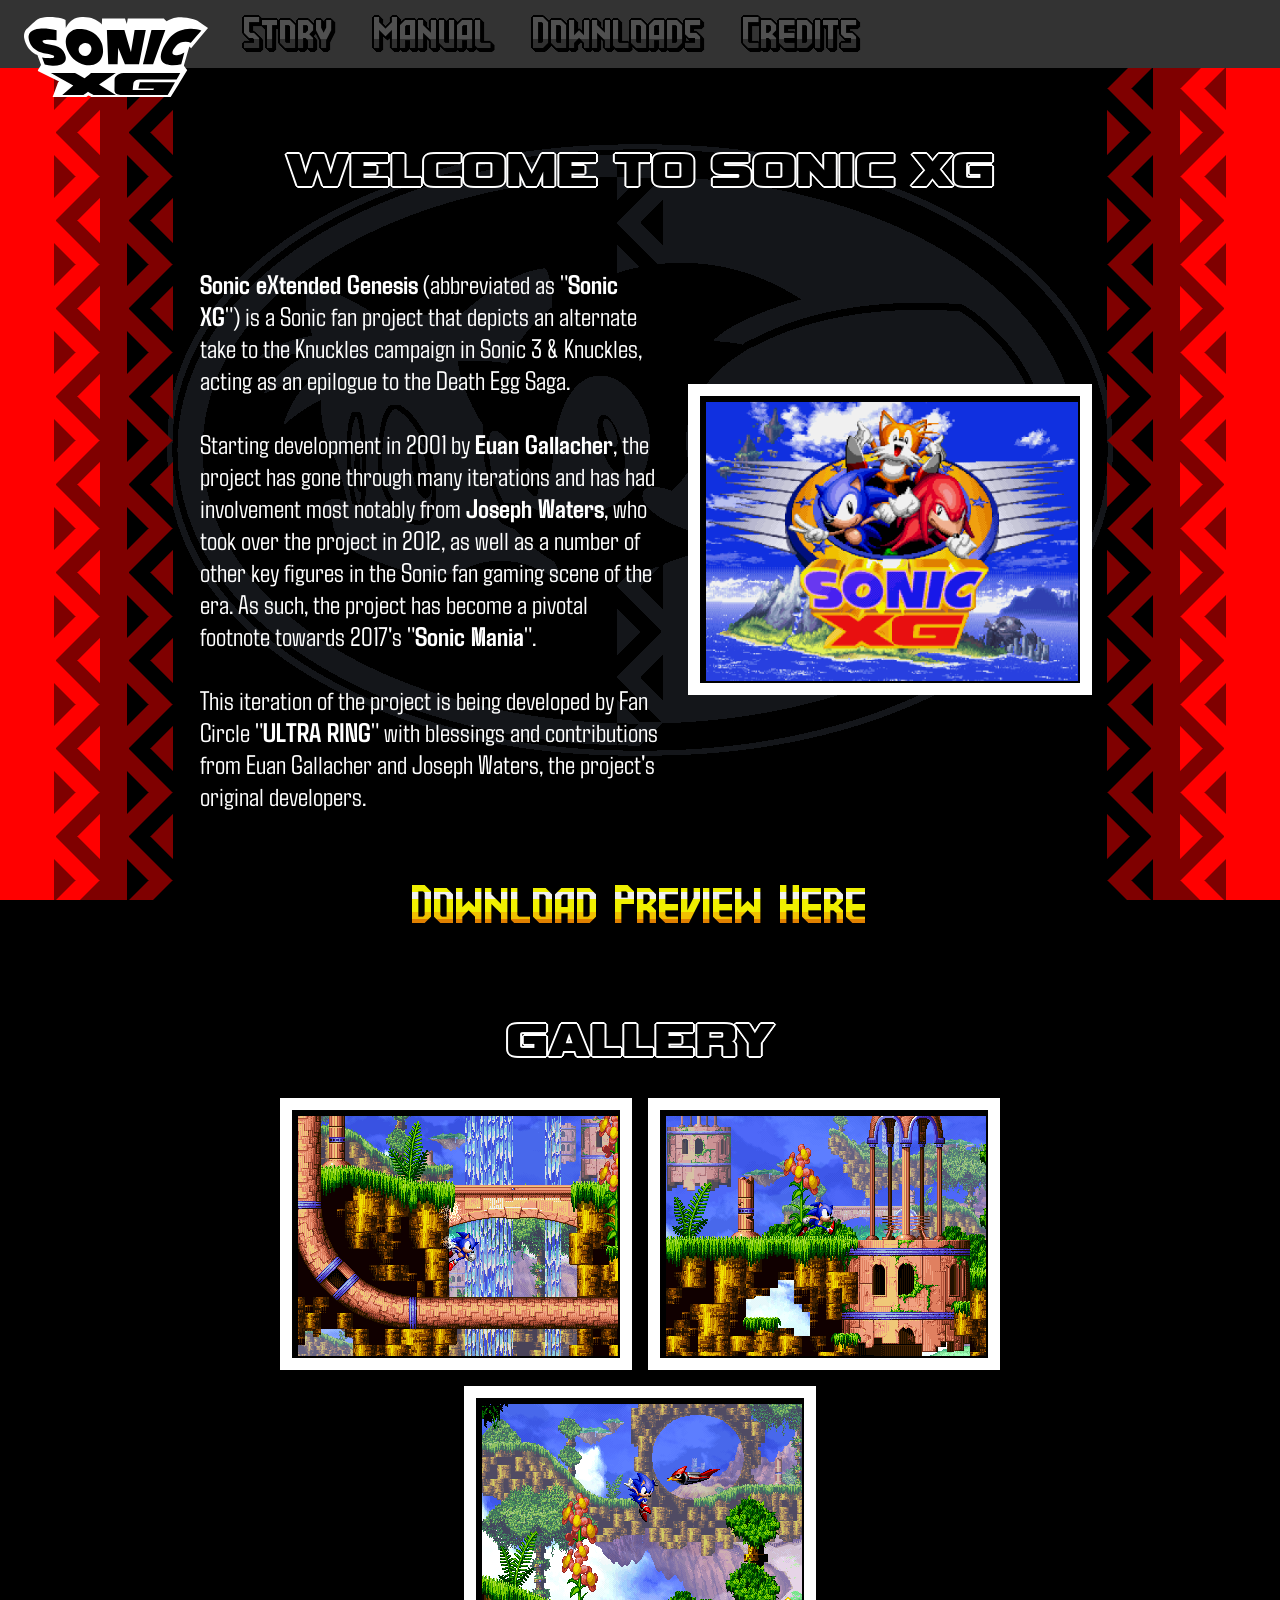
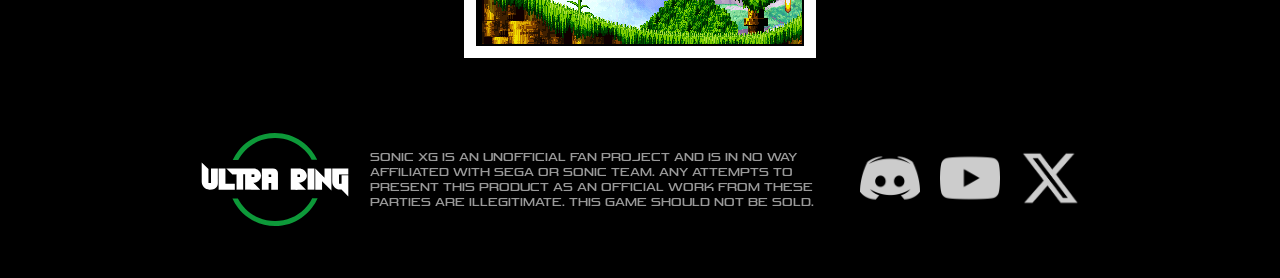
<file: index.html>
<!DOCTYPE html>
<html>
<head>
	<title>WELCOME TO SONIC XG</title>
	<meta name="robots" content="noindex, nofollow">
	<meta http-equiv="Content-Type" content="text/html; charset=iso-8859-1">
	<link rel="icon" href="favicon.ico">
	<link rel="stylesheet" type="text/css" href="css/home.css" media="all">
</head>

<body>
	<nav>
		<a id="logo-link" href="index.html">
			<img src="assets/xg_logo.svg" alt="SONIC XG" id="navbar-logo">
		</a>
		<a class="chaotix-font" href="about.html">Story</a>
		<a class="chaotix-font" href="manual.html">Manual</a>
		<a class="chaotix-font" href="download.html">Downloads</a>
		<a class="chaotix-font" href="credits.html">Credits</a>
	</nav>
	<section>
		<h1>WELCOME TO SONIC XG</h1>
		<div class="introduction-block">
		    <p>
				<b>Sonic eXtended Genesis</b> (abbreviated as "<b>Sonic XG</b>") is a Sonic fan project that depicts an alternate take to the Knuckles campaign in Sonic 3 & Knuckles, acting as an epilogue to the Death Egg Saga.
				<br/>
				<br/>
				Starting development in 2001 by <b>Euan Gallacher</b>, the project has gone through many iterations and has had involvement most notably from <b>Joseph Waters</b>, who took over the project in 2012, as well as a number of other key figures in the Sonic fan gaming scene of the era. As such, the project has become a pivotal footnote towards 2017's "<b>Sonic Mania</b>".
				<br/>
				<br/>
				This iteration of the project is being developed by Fan Circle "<b>ULTRA RING</b>" with blessings and contributions from Euan   Gallacher and Joseph Waters, the project's original developers.
			</p>
            <img class="border" alt="Sonic XG Title screen" src="images/title.png"/>
		</div>
		<div class="download-link">
		    <a class="chaotix-font" href="download.html">Download Preview Here</a>
		</div>
	</section>
	<section>
		<h1>GALLERY</h1>
		<div class="gallery">
		    <img class="border" src="images/final1.png" alt="img1"/>
		    <img class="border" src="images/final2.png" alt="img2"/>
		    <img class="border" src="images/final3.png" alt="img3"/>
		</div>
	</section>
	<footer>
	    <img src="assets/ur_logo.svg" alt="ULTRA RING"/>
		<p>
		    SONIC XG IS AN UNOFFICIAL FAN PROJECT AND IS IN NO WAY AFFILIATED WITH SEGA OR SONIC TEAM. ANY ATTEMPTS TO PRESENT THIS PRODUCT AS AN OFFICIAL WORK FROM THESE PARTIES ARE ILLEGITIMATE. THIS GAME SHOULD NOT BE SOLD.
		</p>
		<a href="https://discord.gg/uwxXCmu">
		    <img src="assets/logo_discord.png" alt="Discord"/>
		</a>
		<a href="https://www.youtube.com/@sonicxg8286">
		    <img src="assets/logo_yt.png" alt="YouTube"/>
		</a>
		<a href="https://x.com/Sonic_XG/">
		    <img src="assets/logo_x.png" alt="X"/>
		</a>
	</footer>
</body>
</html>
</file>
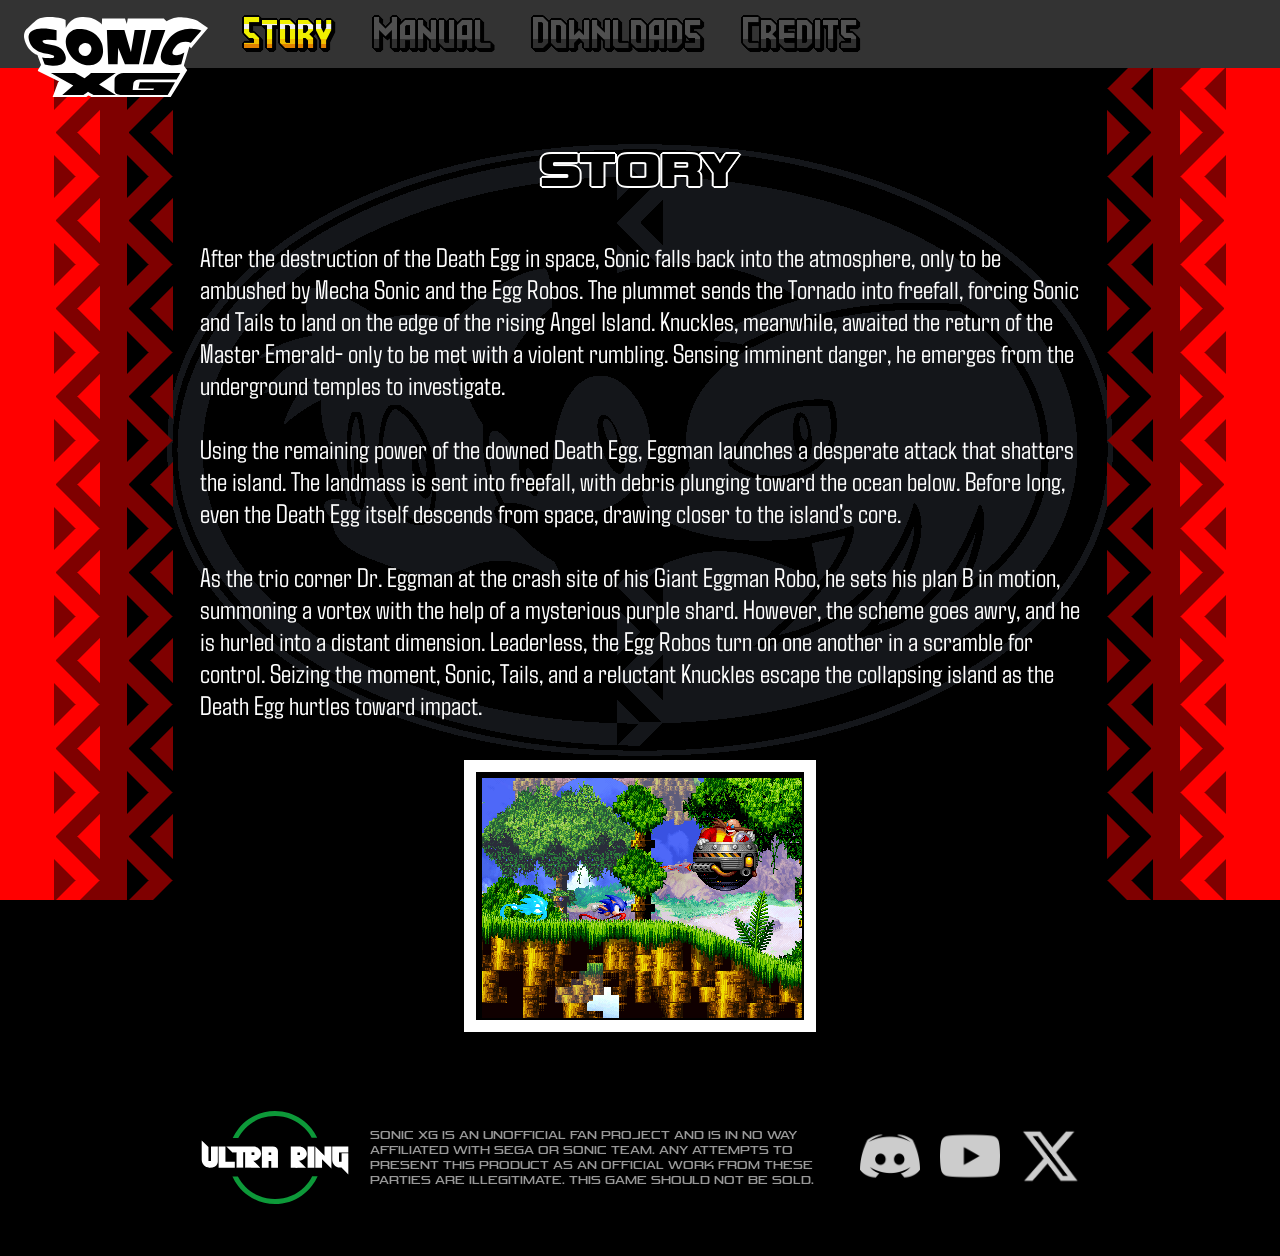
<file: about.html>
<!DOCTYPE html>
<html>
<head>
	<title>SONIC XG - STORY</title>
	<meta name="robots" content="noindex, nofollow">
	<meta http-equiv="Content-Type" content="text/html; charset=iso-8859-1">
	<link rel="icon" href="favicon.ico">
	<link rel="stylesheet" type="text/css" href="css/home.css" media="all">
</head>

<body>
	<nav>
		<a id="logo-link" href="index.html">
			<img src="assets/xg_logo.svg" alt="SONIC XG" id="navbar-logo">
		</a>
		<a class="chaotix-font nav-active" href="about.html">Story</a>
		<a class="chaotix-font" href="manual.html">Manual</a>
		<a class="chaotix-font" href="download.html">Downloads</a>
		<a class="chaotix-font" href="credits.html">Credits</a>
	</nav>
	<section>
		<h1>STORY</h1>
		<p>
			After the destruction of the Death Egg in space, Sonic falls back into the atmosphere, only to be ambushed by Mecha Sonic and the Egg Robos. The plummet sends the Tornado into freefall, forcing Sonic and Tails to land on the edge of the rising Angel Island. Knuckles, meanwhile, awaited the return of the Master Emerald- only to be met with a violent rumbling. Sensing imminent danger, he emerges from the underground temples to investigate.
			<br/></br>
			Using the remaining power of the downed Death Egg, Eggman launches a desperate attack that shatters the island. The landmass is sent into freefall, with debris plunging toward the ocean below. Before long, even the Death Egg itself descends from space, drawing closer to the island's core.
			<br/></br>
			As the trio corner Dr. Eggman at the crash site of his Giant Eggman Robo, he sets his plan B in motion, summoning a vortex with the help of a mysterious purple shard. However, the scheme goes awry, and he is hurled into a distant dimension. Leaderless, the Egg Robos turn on one another in a scramble for control. Seizing the moment, Sonic, Tails, and a reluctant Knuckles escape the collapsing island as the Death Egg hurtles toward impact.
		</p>
		<div class="centered-image">
		    <img class="border" src="images/story.png" alt="img3"/>
		</div>
	</section>

	<footer>
	    <img src="assets/ur_logo.svg" alt="ULTRA RING"/>
		<p>
		    SONIC XG IS AN UNOFFICIAL FAN PROJECT AND IS IN NO WAY AFFILIATED WITH SEGA OR SONIC TEAM. ANY ATTEMPTS TO PRESENT THIS PRODUCT AS AN OFFICIAL WORK FROM THESE PARTIES ARE ILLEGITIMATE. THIS GAME SHOULD NOT BE SOLD.
		</p>
		<a href="https://discord.gg/uwxXCmu">
		    <img src="assets/logo_discord.png" alt="Discord"/>
		</a>
		<a href="https://www.youtube.com/@sonicxg8286">
		    <img src="assets/logo_yt.png" alt="YouTube"/>
		</a>
		<a href="https://x.com/Sonic_XG/">
		    <img src="assets/logo_x.png" alt="X"/>
		</a>
	</footer>
</body>
</html>
</file>
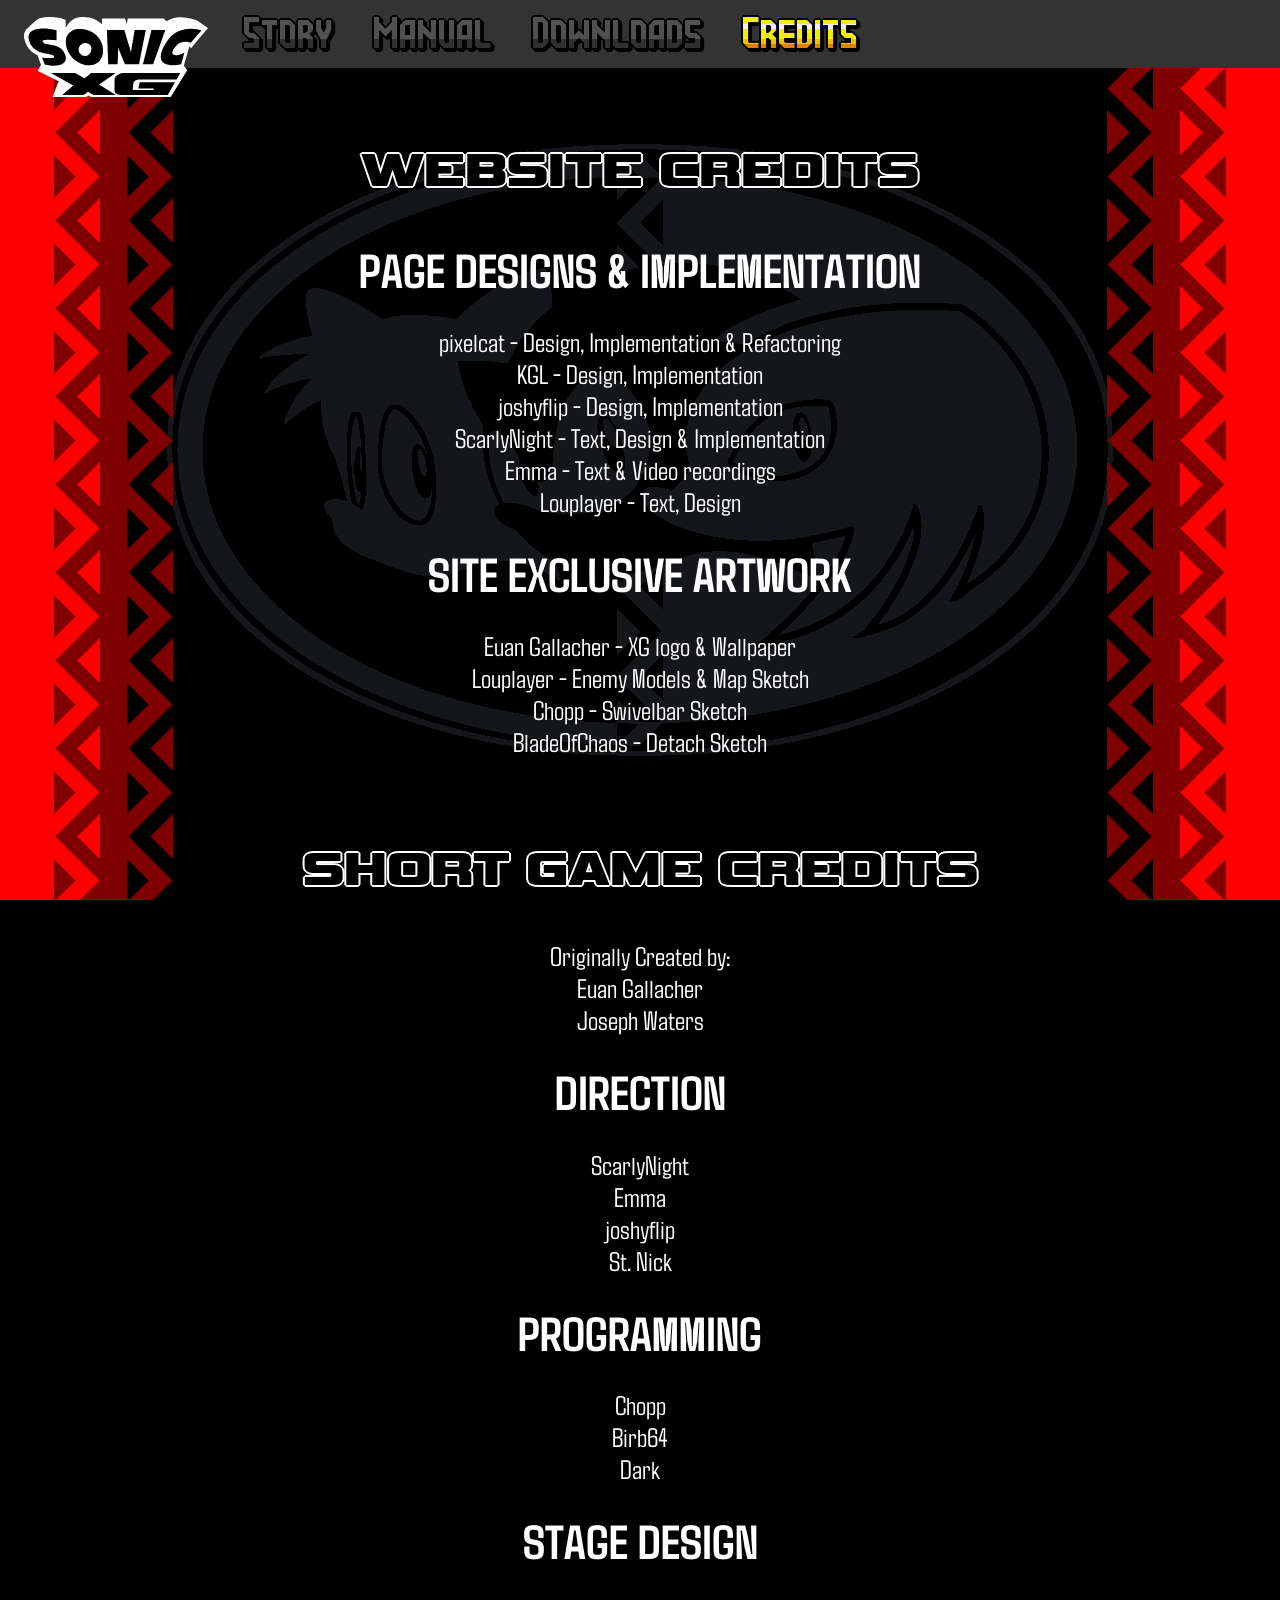
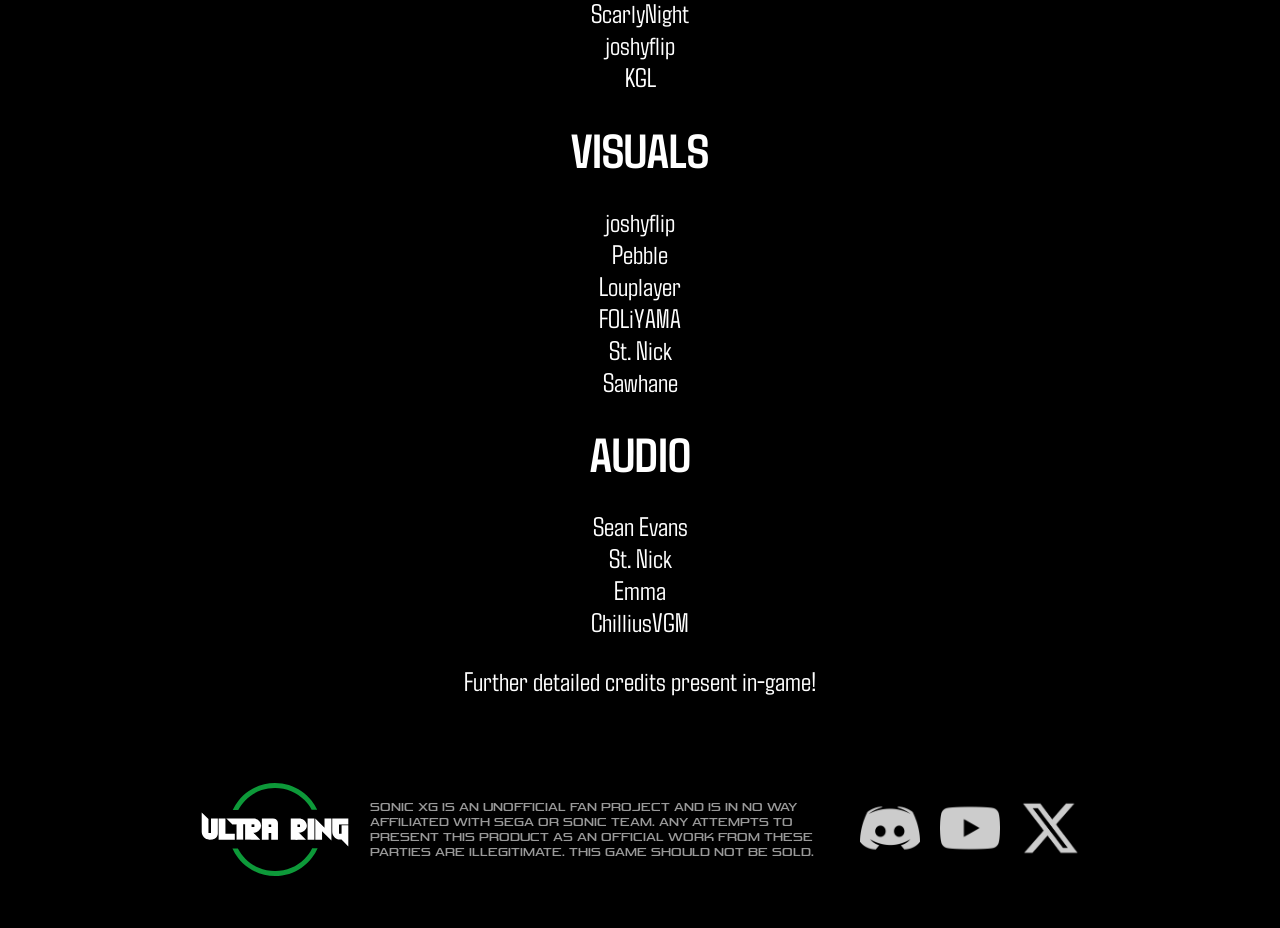
<file: credits.html>
<!DOCTYPE html>
<html>
<head>
	<title>SONIC XG - CREDITS</title>
	<meta name="robots" content="noindex, nofollow">
	<meta http-equiv="Content-Type" content="text/html; charset=iso-8859-1">
	<link rel="icon" href="favicon.ico">
	<link rel="stylesheet" type="text/css" href="css/home.css" media="all">
</head>

<body>
	<nav>
		<a id="logo-link" href="index.html">
			<img src="assets/xg_logo.svg" alt="SONIC XG" id="navbar-logo">
		</a>
		<a class="chaotix-font" href="about.html">Story</a>
		<a class="chaotix-font" href="manual.html">Manual</a>
		<a class="chaotix-font" href="download.html">Downloads</a>
		<a class="chaotix-font nav-active" href="credits.html">Credits</a>
	</nav>
	<section class="credits-section">
		<h1>WEBSITE CREDITS</h1>
		<h2>PAGE DESIGNS & IMPLEMENTATION</h2>
		<p>
			pixelcat - Design, Implementation & Refactoring<br/>
			KGL - Design, Implementation<br/>
			joshyflip - Design, Implementation<br/>
			ScarlyNight - Text, Design & Implementation<br/>
			Emma - Text & Video recordings<br/>
			Louplayer - Text, Design<br/>
		</p>
		<h2>SITE EXCLUSIVE ARTWORK</h2>
		<p>
			Euan Gallacher - XG logo & Wallpaper<br/>
			Louplayer - Enemy Models & Map Sketch<br/>
			Chopp - Swivelbar Sketch<br/>
			BladeOfChaos - Detach Sketch<br/>
		</p>
	</section>
	<section class="credits-section">
		<h1>SHORT GAME CREDITS</h1>
		<p>
			Originally Created by:<br/>
			Euan Gallacher<br/>
			Joseph Waters<br/>
		<p/>
		<h2>DIRECTION</h2>
		<p>
			ScarlyNight<br/>
			Emma<br/>
			joshyflip<br/>
			St. Nick<br/>
		<p/>
		<h2>PROGRAMMING</h2>
		<p>
			Chopp<br/>
			Birb64<br/>
			Dark<br/>
		<p/>
		<h2>STAGE DESIGN</h2>
		<p>
			ScarlyNight<br/>
			joshyflip<br/>
			KGL<br/>
		<p/>
		<h2>VISUALS</h2>
		<p>
			joshyflip<br/>
			Pebble<br/>
			Louplayer<br/>
			FOLiYAMA<br/>
			St. Nick<br/>
			Sawhane<br/>
		<p/>
		<h2>AUDIO</h2>
		<p>
			Sean Evans<br/>
			St. Nick<br/>
			Emma<br/>
			ChilliusVGM<br/>
		<p/>
		<p>
			Further detailed credits present in-game!
		<p/>
	</section>
	<footer>
	    <img src="assets/ur_logo.svg" alt="ULTRA RING"/>
		<p>
		    SONIC XG IS AN UNOFFICIAL FAN PROJECT AND IS IN NO WAY AFFILIATED WITH SEGA OR SONIC TEAM. ANY ATTEMPTS TO PRESENT THIS PRODUCT AS AN OFFICIAL WORK FROM THESE PARTIES ARE ILLEGITIMATE. THIS GAME SHOULD NOT BE SOLD.
		</p>
		<a href="https://discord.gg/uwxXCmu">
		    <img src="assets/logo_discord.png" alt="Discord"/>
		</a>
		<a href="https://www.youtube.com/@sonicxg8286">
		    <img src="assets/logo_yt.png" alt="YouTube"/>
		</a>
		<a href="https://x.com/Sonic_XG/">
		    <img src="assets/logo_x.png" alt="X"/>
		</a>
	</footer>
</body>
</html>
</file>
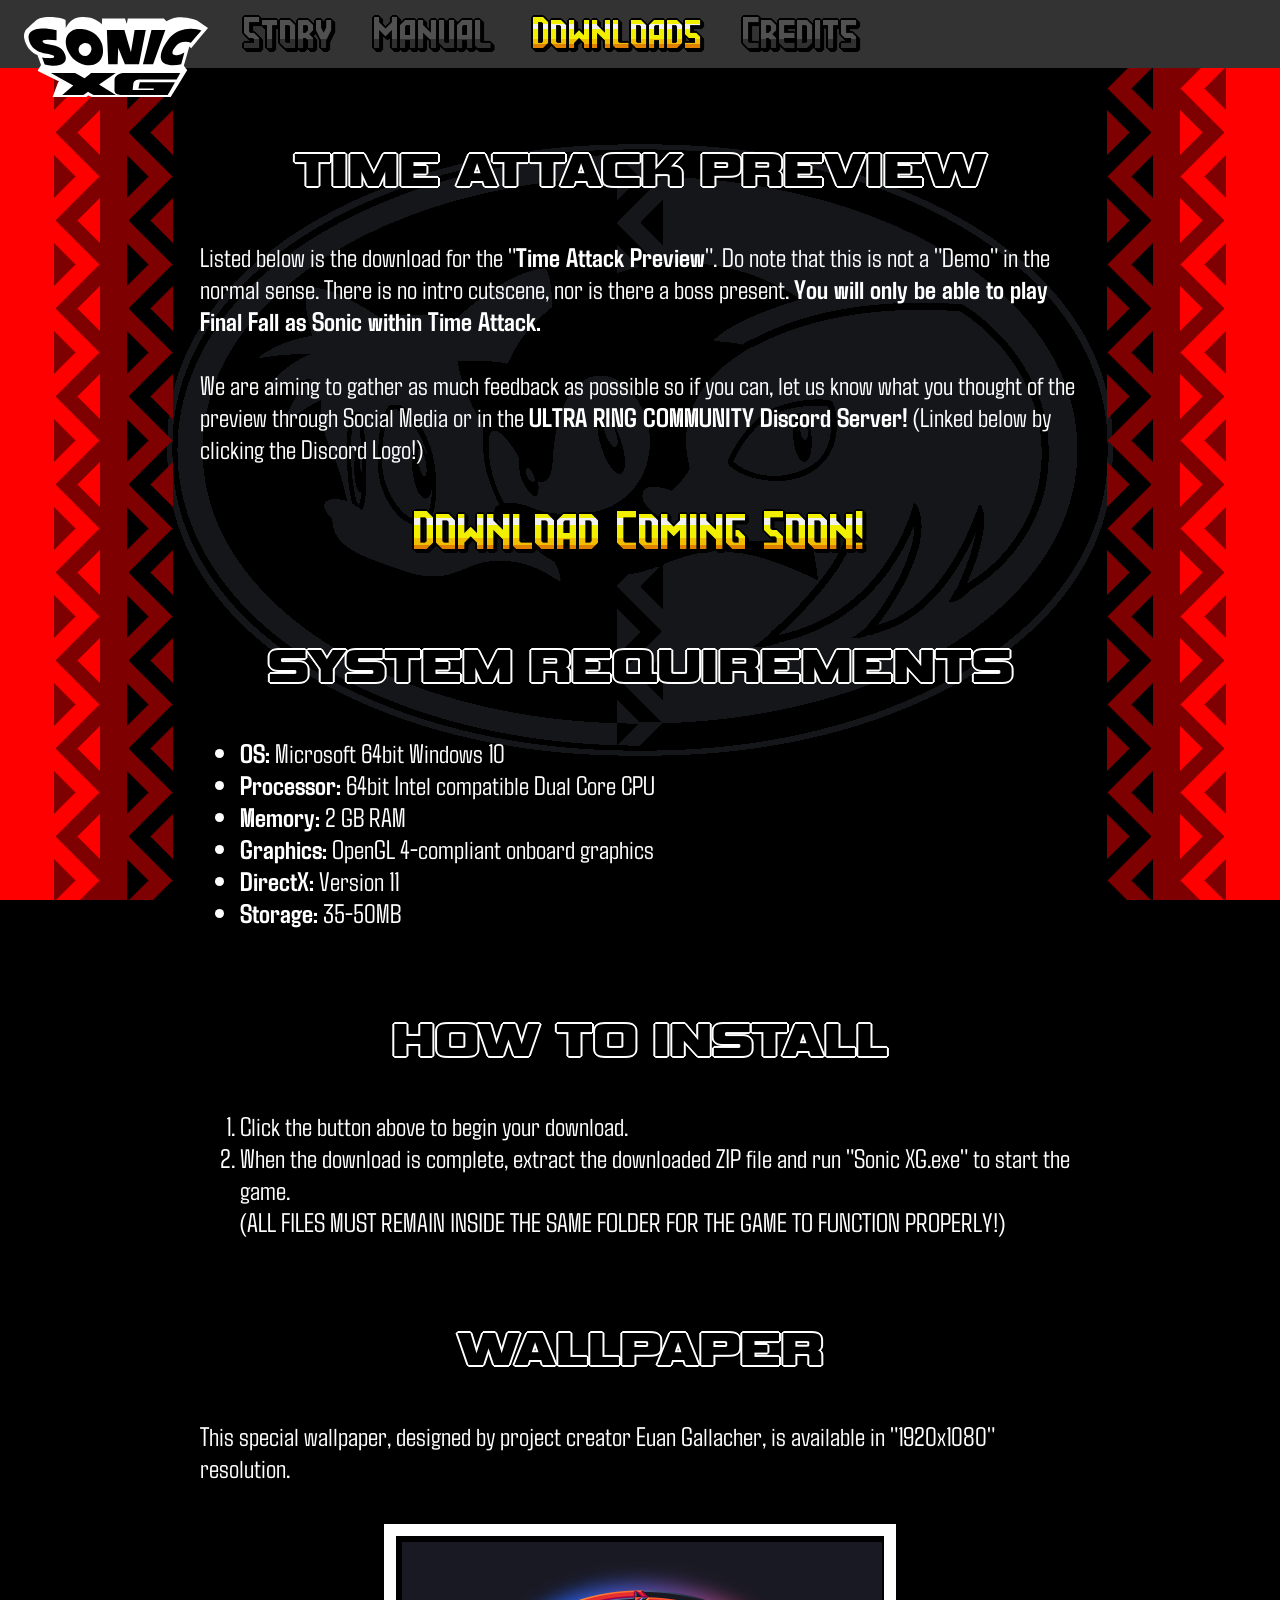
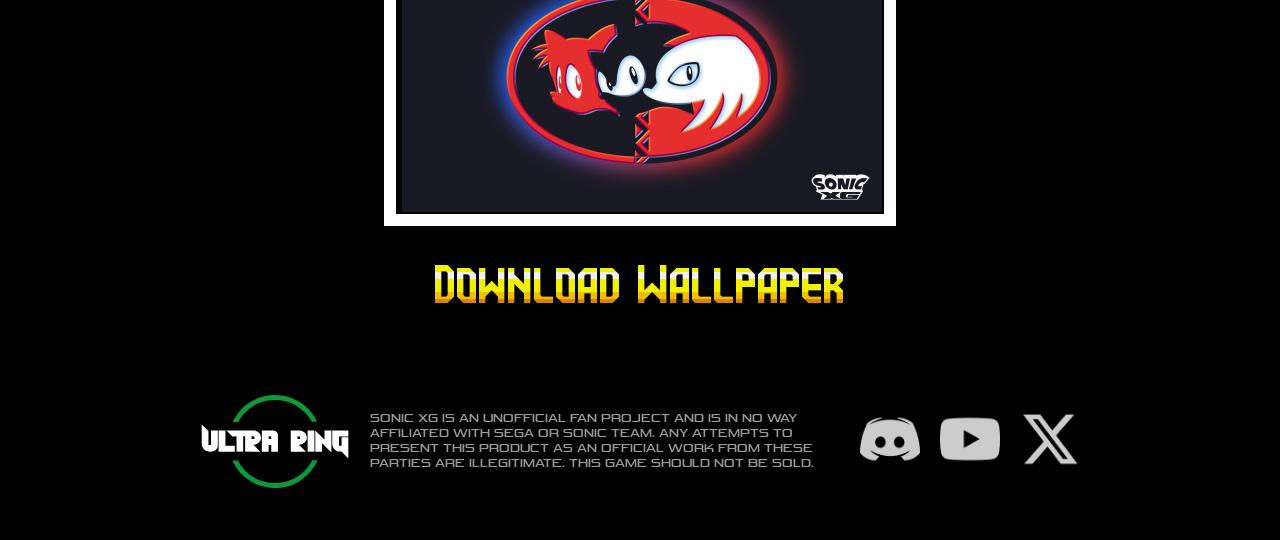
<file: download.html>
<!DOCTYPE html>
<html>
<head>
	<title>SONIC XG - DOWNLOADS</title>
	<meta name="robots" content="noindex, nofollow">
	<meta http-equiv="Content-Type" content="text/html; charset=iso-8859-1">
	<link rel="icon" href="favicon.ico">
	<link rel="stylesheet" type="text/css" href="css/home.css" media="all">
</head>

<body>
	<nav>
		<a id="logo-link" href="index.html">
			<img src="assets/xg_logo.svg" alt="SONIC XG" id="navbar-logo">
		</a>
		<a class="chaotix-font" href="about.html">Story</a>
		<a class="chaotix-font" href="manual.html">Manual</a>
		<a class="chaotix-font nav-active" href="download.html">Downloads</a>
		<a class="chaotix-font" href="credits.html">Credits</a>
	</nav>
	<section>
	    <h1>TIME ATTACK PREVIEW</h1>
		<p>
		    Listed below is the download for the "<b>Time Attack Preview</b>". Do note that this is not a "Demo" in the normal sense. There is no intro cutscene, nor is there a boss present. <b>You will only be able to play Final Fall as Sonic within Time Attack.</b>
			<br/><br/>
			We are aiming to gather as much feedback as possible so if you can, let us know what you thought of the preview through Social Media or in the <b>ULTRA RING COMMUNITY Discord Server!</b> (Linked below by clicking the Discord Logo!)
		</p>
		<div class="download-link">
		<!--	<a class="chaotix-font" href="SonicXG.zip">Download Time Attack Preview</a>  -->
			<a class="chaotix-font" href="sonicxg.zip.png">Download Coming Soon!</a>
		</div>
	</section>
	<section>
		<h1>SYSTEM REQUIREMENTS</h1>
		    <ul>
		        <li><b>OS:</b> Microsoft 64bit Windows 10</li>
		        <li><b>Processor:</b> 64bit Intel compatible Dual Core CPU</li>
		        <li><b>Memory:</b> 2 GB RAM</li>
		        <li><b>Graphics:</b> OpenGL 4-compliant onboard graphics</li>
		        <li><b>DirectX:</b> Version 11</li>
		        <li><b>Storage:</b> 35-50MB</li>
		    </ul>
	</section>
	<section>
		<h1>HOW TO INSTALL</h1>
		<ol>
		    <li>Click the button above to begin your download.</li>
			<li>
			    When the download is complete, extract the downloaded ZIP file and run "Sonic XG.exe" to start the game.
				<br/>
				(ALL FILES MUST REMAIN INSIDE THE SAME FOLDER FOR THE GAME TO FUNCTION PROPERLY!)
			</li>
		</ol>
	</section>
	<section>
		<h1>WALLPAPER</h1>
		<p>
		    This special wallpaper, designed by project creator Euan Gallacher, is available in "1920x1080" resolution.
		</p>
		<div class="centered-image">
			<img class="border" src="images/SXG_HERO_EMBLEM_HERO.png" width="480" height="270">
		</div>
		<div class="download-link">
			<a class="chaotix-font" href="images/wallp.png">Download Wallpaper</a>
		</div>
	</section>
	<footer>
	    <img src="assets/ur_logo.svg" alt="ULTRA RING"/>
		<p>
		    SONIC XG IS AN UNOFFICIAL FAN PROJECT AND IS IN NO WAY AFFILIATED WITH SEGA OR SONIC TEAM. ANY ATTEMPTS TO PRESENT THIS PRODUCT AS AN OFFICIAL WORK FROM THESE PARTIES ARE ILLEGITIMATE. THIS GAME SHOULD NOT BE SOLD.
		</p>
		<a href="https://discord.gg/uwxXCmu">
		    <img src="assets/logo_discord.png" alt="Discord"/>
		</a>
		<a href="https://www.youtube.com/@sonicxg8286">
		    <img src="assets/logo_yt.png" alt="YouTube"/>
		</a>
		<a href="https://x.com/Sonic_XG/">
		    <img src="assets/logo_x.png" alt="X"/>
		</a>
	</footer>
</body>
</html>
</file>
<file: css/home.css>
@font-face {
    font-family: "Vipnagorgialla";
    src: url("../fonts/vipna-bold.otf") format("opentype");
    font-weight: bold;
    font-style: normal;
}

@font-face {
    font-family: "Vipnagorgialla";
    src: url("../fonts/vipna-reg.otf") format("opentype");
    font-weight: normal;
    font-style: normal;
}

@font-face {
    font-family: "Agdasima";
    src: url("../fonts/agdasima-reg.woff2") format("woff2");
    font-weight: normal;
    font-style: normal;
}

@font-face {
    font-family: "Agdasima";
    src: url("../fonts/agdasima-bold.woff2") format("woff2");
    font-weight: bold;
    font-style: normal;
}

@font-face {
    font-family: "ChaotixFont";
    src: url("../fonts/chaotix.woff2") format("woff2");
    font-weight: normal;
    font-style: normal;
}

:root {
    --titlebar-gray: #333333;
}

body {
    margin: 0;
    background-color: black;
    background-image:
        url("../assets/border_r.png"), url("../assets/border_l.png"),
        url("../assets/border_r2.png"), url("../assets/border_l2.png"),
        url("../assets/bg_logo.png");
    background-repeat: repeat-y, repeat-y, repeat-y, repeat-y, no-repeat;
    background-attachment: fixed;
    background-position:
        right top,
        left top,
        right 48px top,
        left 48px top,
        center;
}

nav {
    background-color: var(--titlebar-gray);
    width: 100%;
    overflow: visible;
    position: sticky;
    top: 0;
    left: 0;
    z-index: 9999;
    display: flex;
}

#logo-link {
    position: relative;
    width: 224px;
    height: 1px;
}

#navbar-logo {
    position: absolute;
    left: 24px;
    height: 5rem;
    width: auto;
    top: 100%;
    transform: translateY(20%);
    z-index: 10;
}

#navbar-logo:hover {
    transform: translateY(25%);
    filter: drop-shadow(-1px -1px 0px black) drop-shadow(1px -1px 0px black)
        drop-shadow(-1px 1px 0px black) drop-shadow(1px 1px 0px black)
        drop-shadow(2px 2px 0px black) drop-shadow(-3px -1px 0px white)
        drop-shadow(3px -1px 0px white) drop-shadow(-3px 3px 0px white)
        drop-shadow(3px 3px 0px white);
}

.chaotix-font {
    filter: drop-shadow(-1px -1px 0px black) drop-shadow(1px -1px 0px black)
        drop-shadow(-1px 1px 0px black) drop-shadow(1px 1px 0px black)
        drop-shadow(2px 2px 0px black);
}

nav a:hover {
    transform: translateY(5%);
}

.chaotix-font {
    padding: 20px;
    text-decoration: none;
    font-family: "ChaotixFont", sans-serif;
    font-size: 1.75em;
    text-decoration: none;
    line-height: 1;
    background-clip: text;
    color: transparent !important;
    background-image: linear-gradient(
        to bottom,
        #505050 0%,
        #505050 58%,
        #303030 58%,
        #303030 100%
    );
}

.chaotix-font:hover,
.chaotix-font.nav-active,
.download-link a {
    background-image: linear-gradient(
        to bottom,
        #f0f000 0%,
        #f0f000 35%,
        #f0f0f0 35%,
        #f0f0f0 42%,
        #f0f000 42%,
        #f0f000 58%,
        #f0c000 58%,
        #f0c000 65%,
        #e08000 65%,
        #e08000 100%
    );
    cursor: pointer;
}

.chaotix-font.nav-active:hover,
.download-link a:hover {
    background-image: linear-gradient(
        to bottom,
        #f0f0f0 0%,
        #f0f0f0 58%,
        #f0f000 58%,
        #f0f000 65%,
        #f0c000 65%,
        #f0c000 100%
    );
}

footer {
    display: flex;
    margin: 20px 200px 50px 200px;
    gap: 20px;
    align-items: center;
}

footer p {
    font-family: "Vipnagorgialla";
    font-size: 75%;
    color: #999999;
}

footer img {
    width: 150px;
}

footer a img {
    width: min(60px, 5vw);
    opacity: 0.8;
}

footer a img:hover {
    opacity: 1;
}

/* Page content */

section {
    padding: 0 max(200px, 15vw);
    margin: 75px 0 85px 0;
}

h1 {
    font-family: "Vipnagorgialla";
    font-weight: bold;
    color: black;
    font-size: 3em;
    text-align: center;
    letter-spacing: -1.25;
    filter: drop-shadow(-1px -1px 0px white) drop-shadow(1px -1px 0px white)
        drop-shadow(-1px 1px 0px white) drop-shadow(1px 1px 0px white);
}

h2 {
    font-family: "Agdasima";
    color: white;
    font-size: 3em;
    margin: 0;
}

p,
li {
    font-family: "Agdasima";
    color: white;
    font-size: 1.7em;
}

.introduction-block {
    display: flex;
    flex-wrap: wrap;
    align-items: center;
    gap: 40px;
}

.introduction-block img {
    flex-basis: 40%;
    flex-shrink: 0;
    width: 100%;
    min-width: 300px;
    flex-grow: 1;
}

.introduction-block p {
    flex-basis: 50%;
    flex-grow: 1;
}

.download-link {
    font-size: 125%;
    width: fit-content;
    margin: 50px auto;
}

.download-link:hover {
    transform: scale(105%);
}

.gallery {
    display: flex;
    gap: 40px;
    justify-content: center;
    align-items: center;
    flex-wrap: wrap;
}

.centered-image {
    padding-top: 25px;
    text-align: center;
}

.unglowing-image {
    width: 20vw;
}
.glowing-image {
    width: 20vw;
    filter: drop-shadow(0px 0px 8px rgba(255, 255, 255, 0.8));
}

.glowing-image:hover {
    filter: drop-shadow(0px 0px 8px white);
    transform: scale(101%);
}

.border {
    position: relative;
    outline: 12px solid white;
    border-left: 6px solid black;
    border-top: 6px solid black;
    border-right: 2px solid black;
    border-bottom: 2px solid black;
}

.aside-left,
.aside-right {
    display: flex;
    align-items: center;
    gap: 40px;
    margin: 50px 70px;
}

.aside-left img,
.aside-right img {
    flex-basis: 10%;
    flex-grow: 1;
}

.aside-left div,
.aside-right div {
    flex-basis: 50%;
    flex-grow: 1;
}

.aside-right {
    text-align: left;
    flex-wrap: wrap;
}

.aside-left {
    text-align: right;
    flex-wrap: wrap-reverse;
}

.credits-section {
    text-align: center;
}

@media (prefers-reduced-motion: no-preference) {
    body {
        animation: scrolling 2s linear infinite;
    }

    @keyframes scrolling {
        0% {
            background-position:
                right top,
                left top,
                right 48px top,
                left 48px top,
                center;
        }
        100% {
            background-position:
                right 176px,
                left 176px,
                right 48px top 88px,
                left 48px top 88px,
                center;
        }
    }

    #navbar-logo {
        transition: 0.1s ease-in-out;
    }

    .chaotix-font {
        transition: 0.1s ease-in-out;
    }

    .download-link {
        transition: 0.1s ease-out;
    }

    .glowing-image {
        transition: 0.1s ease-out;
    }
}
</file>
